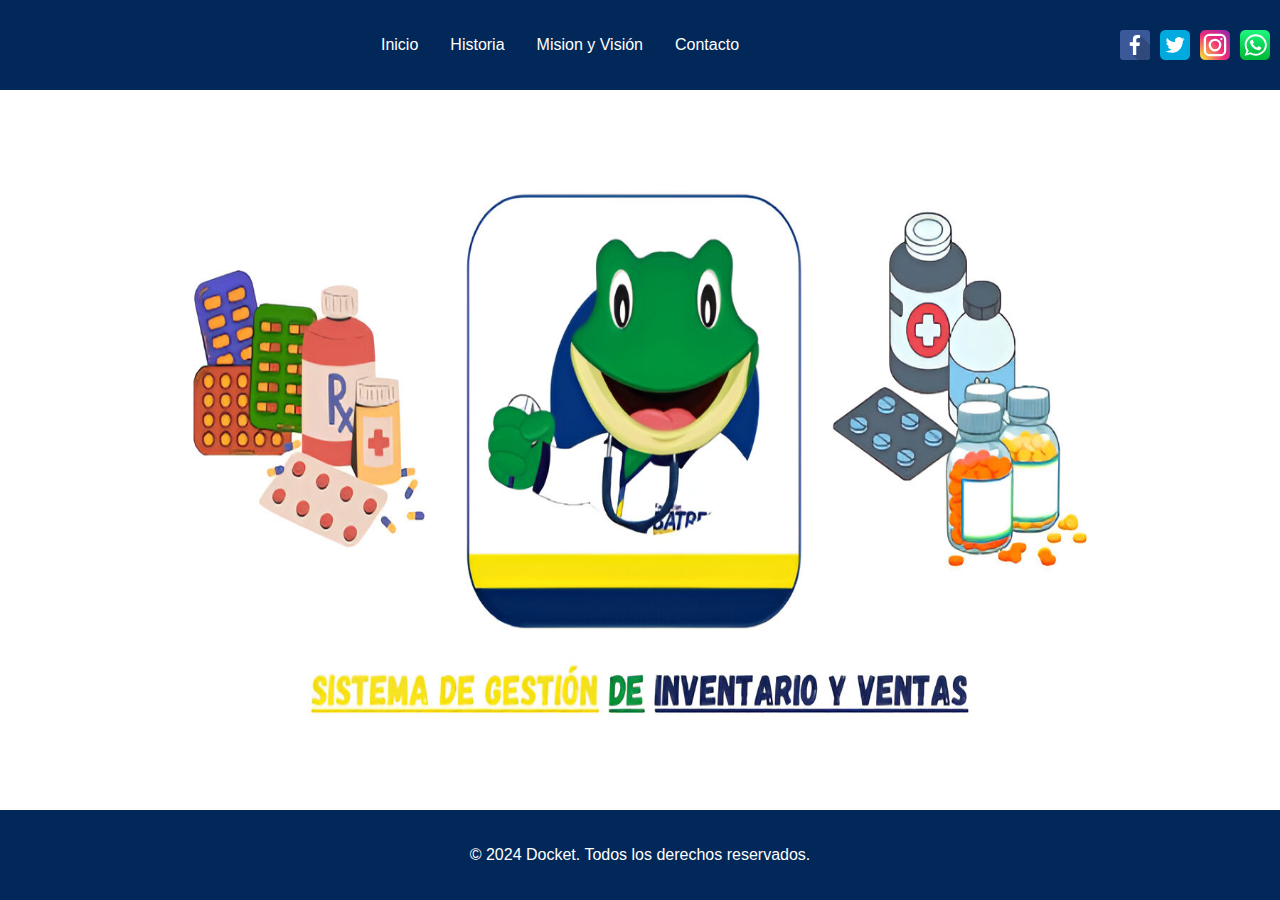
<file: index.html>
﻿<!DOCTYPE html>

<html xmlns="http://www.w3.org/1999/xhtml">
<head runat="server">
<meta http-equiv="Content-Type" content="text/html; charset=utf-8"/>
    <link href="https://cdn.jsdelivr.net/npm/bootstrap@5.3.3/dist/css/bootstrap.min.css" rel="stylesheet">
    <script src="https://cdn.jsdelivr.net/npm/bootstrap@5.3.3/dist/js/bootstrap.bundle.min.js"></script>
    <script src="https://code.jquery.com/jquery-3.7.1.min.js"></script>
    <link href="Css/Estilo_PaginaInformativa.css" rel="stylesheet" />
    <title>Pagina Informativa</title>
</head>
<body>
    <header>
        <div class="logo">
            <!--<img src="../../Img/farmacia-batres.svg" alt="Logo">-->
        </div>
        <nav>
            <ul class="nav justify-content-center">
              <li class="nav-item">
                <a class="nav-link active" aria-current="page" href="index.html">Inicio</a>
              </li>
              <li class="nav-item">
                <a class="nav-link" href="HistoriaFarmaciaBatres.html">Historia</a>
              </li>
              <li class="nav-item">
                <a class="nav-link" href="MisionVisionFarmaciaBatres.html">Mision y Visión</a>
              </li>
              <li class="nav-item">
                <a class="nav-link" href="ContactoFarmaciaBatres.html">Contacto</a>
              </li>
            </ul>
        </nav>
        <div class="social-icons">
            <a href="https://www.facebook.com/FarmBatres/?locale=es_LA" target="_blank">
                <img src="Img/icono_facebook.svg" alt="Facebook">
            </a>
            <a href="https://twitter.com/batresfarmacias?lang=es" target="_blank">
                <img src="Img/icono_twitter.svg" alt="Twitter">
            </a>
            <a href="https://www.instagram.com/farmbatres/?hl=es" target="_blank">
                <img src="Img/icono_instagram.svg" alt="Instagram">
            </a>
            <a href="https://api.whatsapp.com/send/?phone=50222001010&text&type=phone_number&app_absent=0" target="_blank">
                <img src="Img/icono_whatsapp.svg" alt="Whatsapp">
            </a>
        </div>
    </header>
    <div>
        <section class="image-section">
            <img src="Img/fondo_inicio.jpg" alt="fondo_inicio" class="fondo_principal">
            <!-- <div class="overlay">
                
            </div> -->
        </section>
    </div>  
    <footer>
        <p>&copy; 2024 Docket. Todos los derechos reservados.</p>
    </footer>
</body>
</html>
</file>
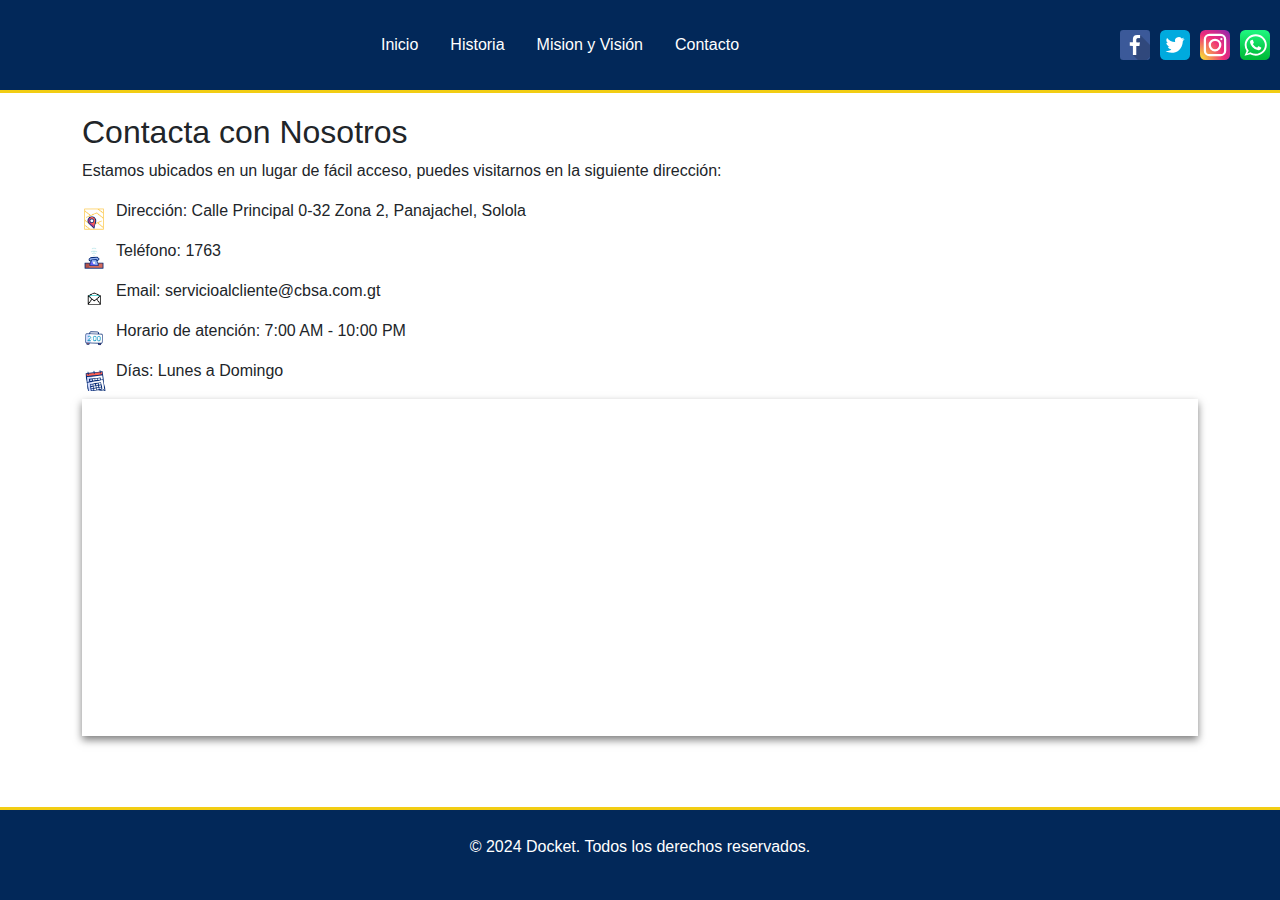
<file: ContactoFarmaciaBatres.html>
﻿<!DOCTYPE html>

<html xmlns="http://www.w3.org/1999/xhtml">
<head runat="server">
<meta http-equiv="Content-Type" content="text/html; charset=utf-8"/>
    <link href="https://cdn.jsdelivr.net/npm/bootstrap@5.3.3/dist/css/bootstrap.min.css" rel="stylesheet">
    <script src="https://cdn.jsdelivr.net/npm/bootstrap@5.3.3/dist/js/bootstrap.bundle.min.js"></script>
    <script src="https://code.jquery.com/jquery-3.7.1.min.js"></script>
    <link href="Css/Estilo_Contacto.css" rel="stylesheet" />
    <title>Contacto - SysFarmaciaBatres</title>
</head>
<body>
    <header>
        <div class="logo">
            <!--<img src="../../Img/farmacia-batres.svg" alt="Logo">-->
        </div>
        <nav>
            <ul class="nav justify-content-center">
              <li class="nav-item">
                <a class="nav-link active" aria-current="page" href="index.html">Inicio</a>
              </li>
              <li class="nav-item">
                <a class="nav-link" href="HistoriaFarmaciaBatres.html">Historia</a>
              </li>
              <li class="nav-item">
                <a class="nav-link" href="MisionVisionFarmaciaBatres.html">Mision y Visión</a>
              </li>
              <li class="nav-item">
                <a class="nav-link" href="ContactoFarmaciaBatres.html">Contacto</a>
              </li>
            </ul>
        </nav>
        <div class="social-icons">
            <a href="https://www.facebook.com/FarmBatres/?locale=es_LA" target="_blank">
                <img src="Img/icono_facebook.svg" alt="Facebook">
            </a>
            <a href="https://twitter.com/batresfarmacias?lang=es" target="_blank">
                <img src="Img/icono_twitter.svg" alt="Twitter">
            </a>
            <a href="https://www.instagram.com/farmbatres/?hl=es" target="_blank">
                <img src="Img/icono_instagram.svg" alt="Instagram">
            </a>
            <a href="https://api.whatsapp.com/send/?phone=50222001010&text&type=phone_number&app_absent=0" target="_blank">
                <img src="Img/icono_whatsapp.svg" alt="Whatsapp">
            </a>
        </div>
    </header>
    <div>
        <section class="articles-section">
            <div class="container">
                <h2>Contacta con Nosotros</h2>
                <p>Estamos ubicados en un lugar de fácil acceso, puedes visitarnos en la siguiente dirección:</p>
                <div class="flex-container">
                    <img src="Img/pasador-de-ubicacion.gif" alt="Dirección" style="width: 24px; height: 24px; margin-right: 10px;">
                    <p>Dirección: Calle Principal 0-32 Zona 2, Panajachel, Solola</p>
                </div> 
                <div class="flex-container">
                    <img src="Img/telefono.gif" alt="Teléfono" style="width: 24px; height: 24px; margin-right: 10px;">
                    <p>Teléfono: 1763</p>
                </div>
                <div class="flex-container">
                    <img src="Img/correo-electronico.gif" alt="Email" style="width: 24px; height: 24px; margin-right: 10px;">
                    <p>Email: servicioalcliente@cbsa.com.gt</p>
                </div>
                <div class="flex-container">
                    <img src="Img/horario-atencion.gif" alt="Horario" style="width: 24px; height: 24px; margin-right: 10px;">
                    <p>Horario de atención: 7:00 AM - 10:00 PM </p>
                </div>
                <div class="flex-container">
                    <img src="Img/calendario.gif" alt="Atencion" style="width: 24px; height: 24px; margin-right: 10px;">
                    <p>Días: Lunes a Domingo </p>
                </div>
                <iframe src="https://www.google.com/maps/embed?pb=!1m18!1m12!1m3!1d792.897886202845!2d-91.15399735754288!3d14.744668415888487!2m3!1f0!2f0!3f0!3m2!1i1024!2i768!4f13.1!3m3!1m2!1s0x85894bf4b6d170a5%3A0x19bf86b39b354cc1!2sFarmacia%20Batres!5e0!3m2!1ses!2sgt!4v1717169440834!5m2!1ses!2sgt" width="100%" height="450" style="border:0;" allowfullscreen="" loading="lazy" referrerpolicy="no-referrer-when-downgrade"></iframe>
            </div>
        </section>
    </div>  
    <footer>
        <p>&copy; 2024 Docket. Todos los derechos reservados.</p>
    </footer>
</body>
</html>
</file>
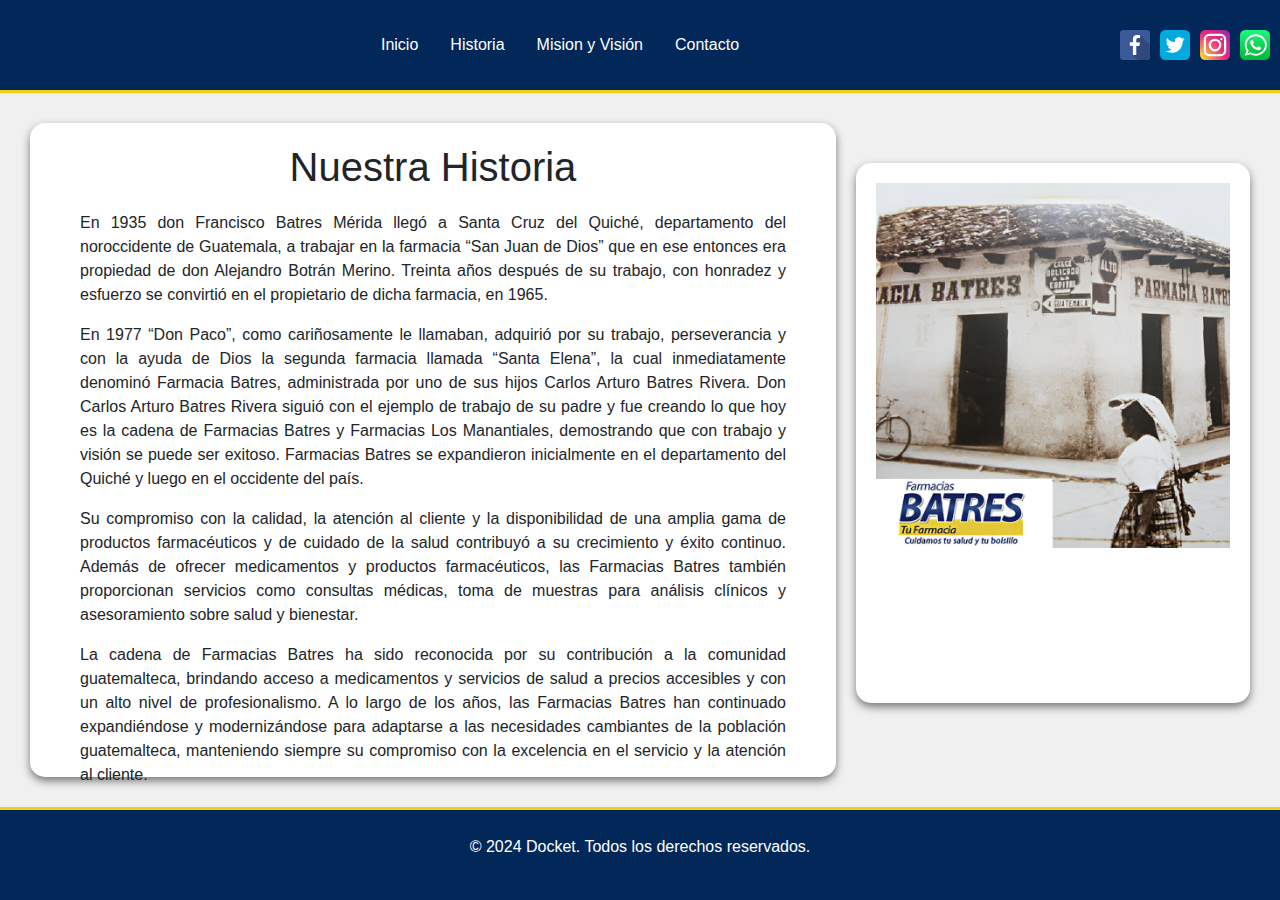
<file: HistoriaFarmaciaBatres.html>
﻿<!DOCTYPE html>

<html xmlns="http://www.w3.org/1999/xhtml">
<head runat="server">
<meta http-equiv="Content-Type" content="text/html; charset=utf-8"/>
    <link href="https://cdn.jsdelivr.net/npm/bootstrap@5.3.3/dist/css/bootstrap.min.css" rel="stylesheet">
    <script src="https://cdn.jsdelivr.net/npm/bootstrap@5.3.3/dist/js/bootstrap.bundle.min.js"></script>
    <script src="https://code.jquery.com/jquery-3.7.1.min.js"></script>
    <link href="Css/Estilo_Historia.css" rel="stylesheet" />
    <title>Historia - SysFarmaciaBatres</title>
</head>
<body>
    <header>
        <div class="logo">
            <!--<img src="../../Img/farmacia-batres.svg" alt="Logo">-->
        </div>
        <nav>
            <ul class="nav justify-content-center">
              <li class="nav-item">
                <a class="nav-link active" aria-current="page" href="index.html">Inicio</a>
              </li>
              <li class="nav-item">
                <a class="nav-link" href="HistoriaFarmaciaBatres.html">Historia</a>
              </li>
              <li class="nav-item">
                <a class="nav-link" href="MisionVisionFarmaciaBatres.html">Mision y Visión</a>
              </li>
              <li class="nav-item">
                <a class="nav-link" href="ContactoFarmaciaBatres.html">Contacto</a>
              </li>
            </ul>
        </nav>
        <div class="social-icons">
            <a href="https://www.facebook.com/FarmBatres/?locale=es_LA" target="_blank">
                <img src="Img/icono_facebook.svg" alt="Facebook">
            </a>
            <a href="https://twitter.com/batresfarmacias?lang=es" target="_blank">
                <img src="Img/icono_twitter.svg" alt="Twitter">
            </a>
            <a href="https://www.instagram.com/farmbatres/?hl=es" target="_blank">
                <img src="Img/icono_instagram.svg" alt="Instagram">
            </a>
            <a href="https://api.whatsapp.com/send/?phone=50222001010&text&type=phone_number&app_absent=0" target="_blank">
                <img src="Img/icono_whatsapp.svg" alt="Whatsapp">
            </a>
        </div>
    </header>
    <div>
        <section class="articles-section">
            <article class="article white-article">
                <!--<img src="../../Img/marco-ranita.png" alt="Imagen 1">-->
                <h1 class="title">Nuestra Historia</h1>

                <p class="content">
                    En 1935 don Francisco Batres Mérida llegó a Santa Cruz del Quiché, departamento del
                    noroccidente de Guatemala, a trabajar en la farmacia “San Juan de Dios” que en ese entonces
                    era propiedad de don Alejandro Botrán Merino. Treinta años después de su trabajo, con honradez
                    y esfuerzo se convirtió en el propietario de dicha farmacia, en 1965.
                </p>
                <p class="content">
                    En 1977 “Don Paco”, como cariñosamente le llamaban, adquirió por su trabajo, perseverancia y
                    con la ayuda de Dios la segunda farmacia llamada “Santa Elena”, la cual inmediatamente
                    denominó Farmacia Batres, administrada por uno de sus hijos Carlos Arturo Batres Rivera.
                    Don Carlos Arturo Batres Rivera siguió con el ejemplo de trabajo de su padre y fue creando lo
                    que hoy es la cadena de Farmacias Batres y Farmacias Los Manantiales, demostrando que con
                    trabajo y visión se puede ser exitoso. Farmacias Batres se expandieron inicialmente en el
                    departamento del Quiché y luego en el occidente del país.
                </p>
                <p class="content">
                    Su compromiso con la calidad, la atención al cliente y la disponibilidad de una amplia gama de
                    productos farmacéuticos y de cuidado de la salud contribuyó a su crecimiento y éxito continuo.
                    Además de ofrecer medicamentos y productos farmacéuticos, las Farmacias Batres también
                    proporcionan servicios como consultas médicas, toma de muestras para análisis clínicos y
                    asesoramiento sobre salud y bienestar.
                </p>
                <p class="content">
                    La cadena de Farmacias Batres ha sido reconocida por su contribución a la comunidad
                    guatemalteca, brindando acceso a medicamentos y servicios de salud a precios accesibles y con
                    un alto nivel de profesionalismo.
                    A lo largo de los años, las Farmacias Batres han continuado expandiéndose y modernizándose
                    para adaptarse a las necesidades cambiantes de la población guatemalteca, manteniendo
                    siempre su compromiso con la excelencia en el servicio y la atención al cliente.
                </p>
            </article>
            <article class="article black-article">
                <img class="image-section" src="Img/primera-farmacia-batres.jpeg" alt="Imagen 2">
            </article>
        </section>
    </div>  
    <footer>
        <p>&copy; 2024 Docket. Todos los derechos reservados.</p>
    </footer>
</body>
</html>
</file>
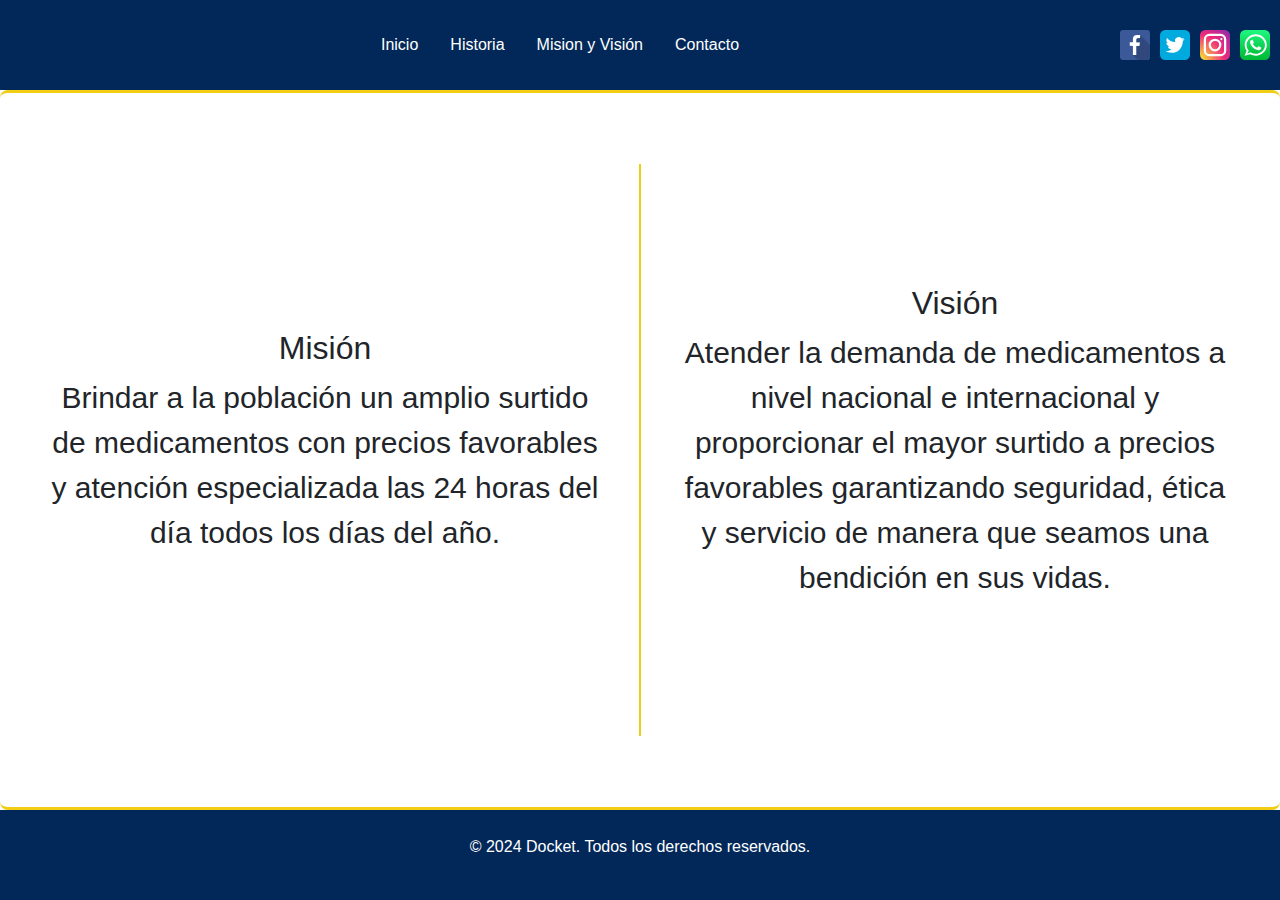
<file: MisionVisionFarmaciaBatres.html>
﻿<!DOCTYPE html>

<html xmlns="http://www.w3.org/1999/xhtml">
<head runat="server">
<meta http-equiv="Content-Type" content="text/html; charset=utf-8"/>
    <link href="https://cdn.jsdelivr.net/npm/bootstrap@5.3.3/dist/css/bootstrap.min.css" rel="stylesheet">
    <script src="https://cdn.jsdelivr.net/npm/bootstrap@5.3.3/dist/js/bootstrap.bundle.min.js"></script>
    <script src="https://code.jquery.com/jquery-3.7.1.min.js"></script>
    <link href="Css/Estilo_VisionMision.css" rel="stylesheet" />
    <title>Mision y Vision - SysFarmaciaBatres</title>
</head>
<body>
    <header>
        <div class="logo">
            <!--<img src="../../Img/farmacia-batres.svg" alt="Logo">-->
        </div>
        <nav>
            <ul class="nav justify-content-center">
              <li class="nav-item">
                <a class="nav-link active" aria-current="page" href="index.html">Inicio</a>
              </li>
              <li class="nav-item">
                <a class="nav-link" href="HistoriaFarmaciaBatres.html">Historia</a>
              </li>
              <li class="nav-item">
                <a class="nav-link" href="MisionVisionFarmaciaBatres.html">Mision y Visión</a>
              </li>
              <li class="nav-item">
                <a class="nav-link" href="ContactoFarmaciaBatres.html">Contacto</a>
              </li>
            </ul>
        </nav>
        <div class="social-icons">
            <a href="https://www.facebook.com/FarmBatres/?locale=es_LA" target="_blank">
                <img src="Img/icono_facebook.svg" alt="Facebook">
            </a>
            <a href="https://twitter.com/batresfarmacias?lang=es" target="_blank">
                <img src="Img/icono_twitter.svg" alt="Twitter">
            </a>
            <a href="https://www.instagram.com/farmbatres/?hl=es" target="_blank">
                <img src="Img/icono_instagram.svg" alt="Instagram">
            </a>
            <a href="https://api.whatsapp.com/send/?phone=50222001010&text&type=phone_number&app_absent=0" target="_blank">
                <img src="Img/icono_whatsapp.svg" alt="Whatsapp">
            </a>
        </div>
    </header>
    <div>
        <section class="mission-vision">
            <div class="mission">
                <h2>Misión</h2>
                <p>
                    Brindar a la población un amplio surtido de medicamentos con precios favorables y atención
                    especializada las 24 horas del día todos los días del año.
                </p>
            </div>
            <div class="vision">
                <h2>Visión</h2>
                <p>Atender la demanda de medicamentos a nivel nacional e internacional y proporcionar el mayor
                    surtido a precios favorables garantizando seguridad, ética y servicio de manera que seamos una
                    bendición en sus vidas.

                </p>
            </div>
        </section>
    </div>  
    <footer>
        <p>&copy; 2024 Docket. Todos los derechos reservados.</p>
    </footer>
</body>
</html>
</file>
<file: Css/Estilo_PaginaInformativa.css>
﻿* {
    margin: 0;
    padding: 0;
    box-sizing: border-box;
}

html, body {
    height: 100%;
    font-family: Arial, sans-serif;
}

header {
    display: flex;
    justify-content: space-between;
    align-items: center;
    padding-right: 10px;
    height: 10vh;
    background-color: #022859;
}

.nav-link {
    text-decoration: none;
    color: white; /* Color del texto de los enlaces */
    /*font-size: 18px;*/
    transition: color 0.3s ease; /* Transición suave para el cambio de color */
}

.nav-link:hover {
    color: #F2CD13; /* Color al pasar el mouse sobre el enlace */
}

.nav-link:active, .nav-link:focus {
    color: #FFD700; /* Color al presionar el enlace y mantenerlo seleccionado */
}

.logo img {
    width: 150px; /* Ajusta el tamaño del logo según tus necesidades */
    height: 100%;
}

.social-icons {
    display: flex;
    gap: 10px; /* Espacio entre los iconos */
}

.social-icons a img {
    width: 30px; /* Ajusta el tamaño de los iconos según tus necesidades */
    height: 30px;
}

section {
    width: 100%;
    height: 80vh;
    background-color: #F2E5A0;
    border-top: 3px solid #F2CD13;
    border-bottom: 3px solid #F2CD13;
}

.image-section {
    /* position:relative; */
    display: flex;
    align-items: center;
    justify-content: center;
    background: white;
    /* background: url('/Img/fondo_inicio.jpg') no-repeat center center/cover; */
}

.fondo_principal{
    width: 100%;
    height: 80vh;
}

/* .overlay {
    position: absolute;
    top: 0;
    right: 0;
    bottom: 0;
    left: 0;
    background-color: rgba(0, 0, 0, 0);
    display: flex;
    align-items: center;
    justify-content: center;
    text-align: center;
    color: white;
} */

footer {
    width: 100%;
    height: 10vh;
    background-color: #022859;
    color: white;
    display: flex;
    align-items: center;
    justify-content: center;
    text-align: center;
    font-size:medium;
    padding-top: 15px;
}
</file>
<file: Css/Estilo_Contacto.css>
﻿* {
    margin: 0;
    padding: 0;
    box-sizing: border-box;
}

html, body {
    height: 100%;
    font-family: Arial, sans-serif;
}

header {
    display: flex;
    justify-content: space-between;
    align-items: center;
    padding-right: 10px;
    height: 10vh;
    background-color: #022859;
}

.nav-link {
    text-decoration: none;
    color: white; /* Color del texto de los enlaces */
    /*font-size: 18px;*/
    transition: color 0.3s ease; /* Transición suave para el cambio de color */
}

.nav-link:hover {
    color: #F2CD13; /* Color al pasar el mouse sobre el enlace */
}

.nav-link:active, .nav-link:focus {
    color: #FFD700; /* Color al presionar el enlace y mantenerlo seleccionado */
}

.social-icons {
    display: flex;
    gap: 10px; /* Espacio entre los iconos */
}

.social-icons a img {
    width: 30px; /* Ajusta el tamaño de los iconos según tus necesidades */
    height: 30px;
}

section {
    border-top: 3px solid #F2CD13;
    border-bottom: 3px solid #F2CD13;
}

.articles-section {
    width: 100%;
    height: 80vh;
    display: flex;
    justify-content: space-between;
    padding: 20px;
    background-color: white;
}

iframe {
    box-shadow: 0 4px 8px rgba(0, 0, 0, 0.5);
    height: 50%;
}

.flex-container {
    display: flex;
    align-items: center; /* Alinea verticalmente el contenido si es necesario */
}

.flex-container img {
    margin-right: 10px; /* Espacio entre la imagen y el texto */
    width: 50px; /* Ajusta el tamaño de la imagen según sea necesario */
    height: auto; /* Mantiene la proporción de la imagen */
}


footer {
    width: 100%;
    height: 10vh;
    background-color: #022859;
    color: white;
    display: flex;
    align-items: center;
    justify-content: center;
    text-align: center;
}
</file>
<file: Css/Estilo_Historia.css>
﻿* {
    margin: 0;
    padding: 0;
    box-sizing: border-box;
}

html, body {
    height: 100%;
    font-family: Arial, sans-serif;
}

header {
    display: flex;
    justify-content: space-between;
    align-items: center;
    padding-right: 10px;
    height: 10vh;
    background-color: #022859;
}

.nav-link {
    text-decoration: none;
    color: white; /* Color del texto de los enlaces */
    /*font-size: 18px;*/
    transition: color 0.3s ease; /* Transición suave para el cambio de color */
}

    .nav-link:hover {
        color: #F2CD13; /* Color al pasar el mouse sobre el enlace */
    }

    .nav-link:active, .nav-link:focus {
        color: #FFD700; /* Color al presionar el enlace y mantenerlo seleccionado */
    }

.social-icons {
    display: flex;
    gap: 10px; /* Espacio entre los iconos */
}

    .social-icons a img {
        width: 30px; /* Ajusta el tamaño de los iconos según tus necesidades */
        height: 30px;
    }


section {
    width: 100%;
    height: 80vh;
    background-color: #F2E5A0;
    border-top: 3px solid #F2CD13;
    border-bottom: 3px solid #F2CD13;
}

.articles-section {
    display: flex;
    justify-content: space-between;
    padding: 20px;
    background-color: #f0f0f0;
}

.article {
    margin: 10px;
    padding: 20px;
    /*flex: 1;
    margin: 10px;
    padding: 20px;
    display: flex;*/
    align-items: center;
    justify-content: center;
    border-radius: 15px;
    /*border-radius: 8px;*/
    box-shadow: 0 4px 8px rgba(0, 0, 0, 0.5)
}

/* Estilos para el título centrado */
.title {
    text-align: center;
    margin-bottom: 20px;
}

/* Estilos para el contenido justificado */
.content {
    text-align: justify;
    margin-left: 30px;
    margin-right: 30px;
}

.white-article {
    background-color: white;
    max-width: 65%;
}

.black-article {
    background-color: white;
    max-width: 50%;
    max-height: 60vh;
    margin-top: 4%;
    /*padding-bottom: 30%;*/
    /*color: white;  Color del texto en el artículo negro */
}

.image-section {
    max-width: 100%;
    max-height: 100%;
}

footer {
    width: 100%;
    height: 10vh;
    background-color: #022859;
    color: white;
    display: flex;
    align-items: center;
    justify-content: center;
    text-align: center;
}
</file>
<file: Css/Estilo_VisionMision.css>
﻿* {
    margin: 0;
    padding: 0;
    box-sizing: border-box;
}

html, body {
    height: 100%;
    font-family: Arial, sans-serif;
}

header {
    display: flex;
    justify-content: space-between;
    align-items: center;
    padding-right: 10px;
    height: 10vh;
    background-color: #022859;
}

.nav-link {
    text-decoration: none;
    color: white; /* Color del texto de los enlaces */
    /*font-size: 18px;*/
    transition: color 0.3s ease; /* Transición suave para el cambio de color */
}

    .nav-link:hover {
        color: #F2CD13; /* Color al pasar el mouse sobre el enlace */
    }

    .nav-link:active, .nav-link:focus {
        color: #FFD700; /* Color al presionar el enlace y mantenerlo seleccionado */
    }

.logo img {
    width: 150px; /* Ajusta el tamaño del logo según tus necesidades */
    height: 100%;
}

.social-icons {
    display: flex;
    gap: 10px; /* Espacio entre los iconos */
}

    .social-icons a img {
        width: 30px; /* Ajusta el tamaño de los iconos según tus necesidades */
        height: 30px;
    }

section {
    width: 100%;
    height: 80vh;
    /*background-color: #F2E5A0;*/ /*#F2E5A0; #f0f0f0*/
    border-top: 3px solid #F2CD13;
    border-bottom: 3px solid #F2CD13;
}

/* Estilos para la sección de misión y visión */
.mission-vision {
    display: flex;
    justify-content: center;
    align-items: center;
    background-color: white;
    padding: 20px;
    border-radius: 8px;
    position: relative;
}

/* Estilos para misión y visión */
.mission, .vision { 
    width: 50%;
    text-align: center;
    border-radius: 5px;
    padding: 2%;
    font-size:30px;
}

.vision {
    margin-left: 20px;
}

.mission-vision::before {
    content: "";
    position: absolute;
    width: 2px;
    height: 80%;
    background-color: #F2CD13;
    left: 50%;
    transform: translateX(-50%);
}

footer {
    width: 100%;
    height: 10vh;
    background-color: #022859;
    color: white;
    display: flex;
    align-items: center;
    justify-content: center;
    text-align: center;
}
</file>
